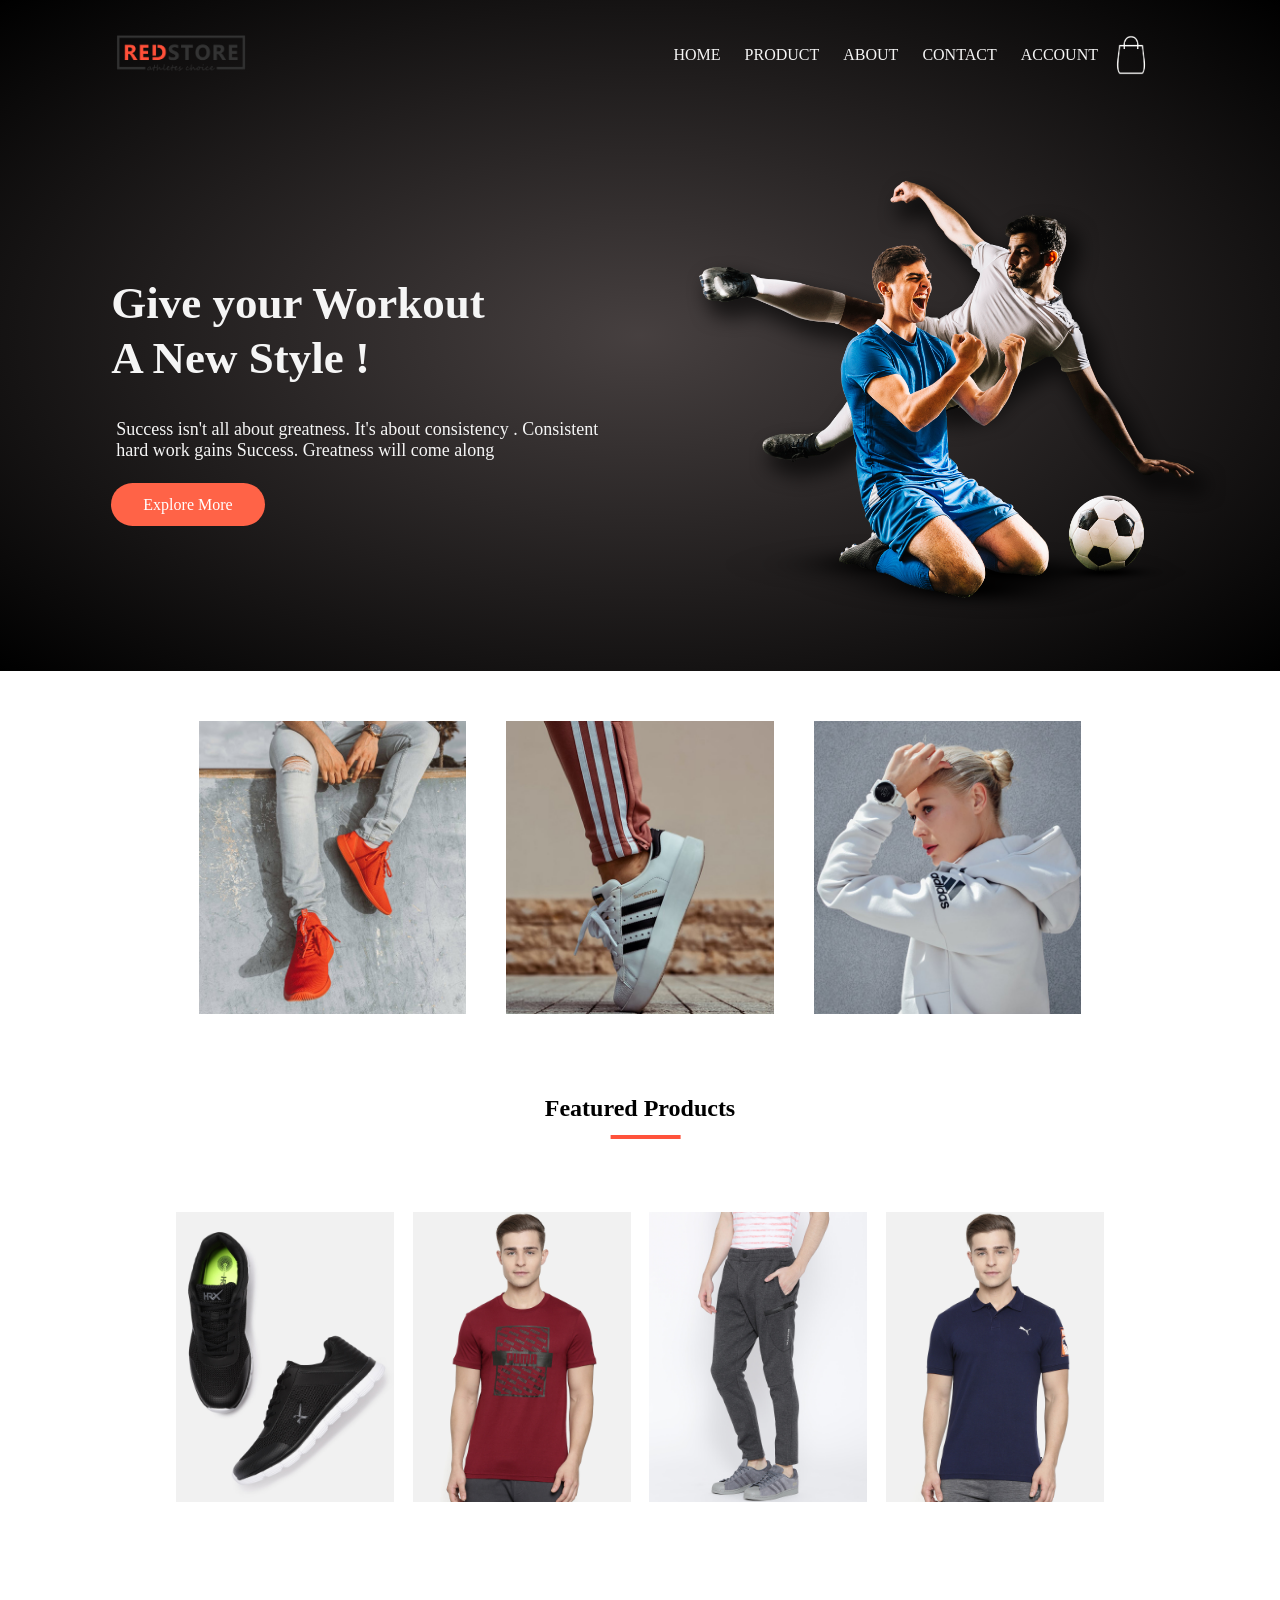
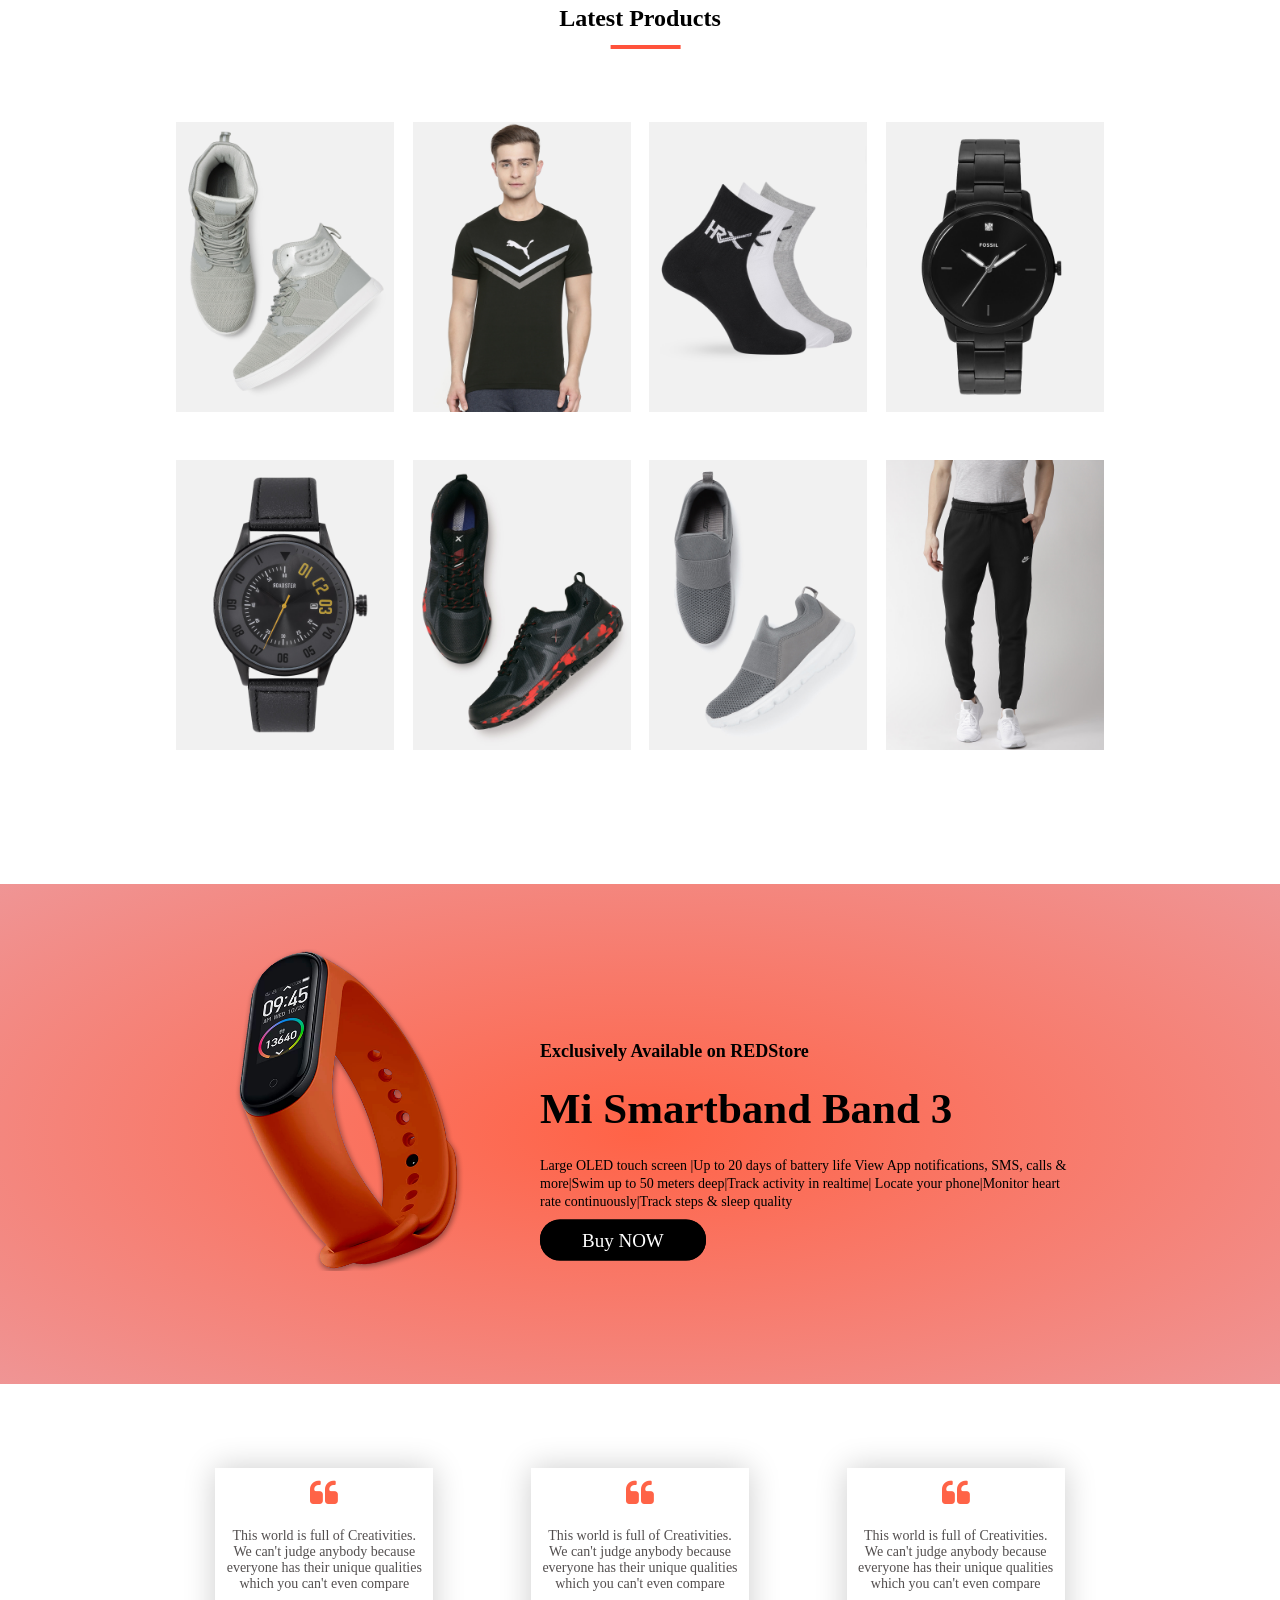
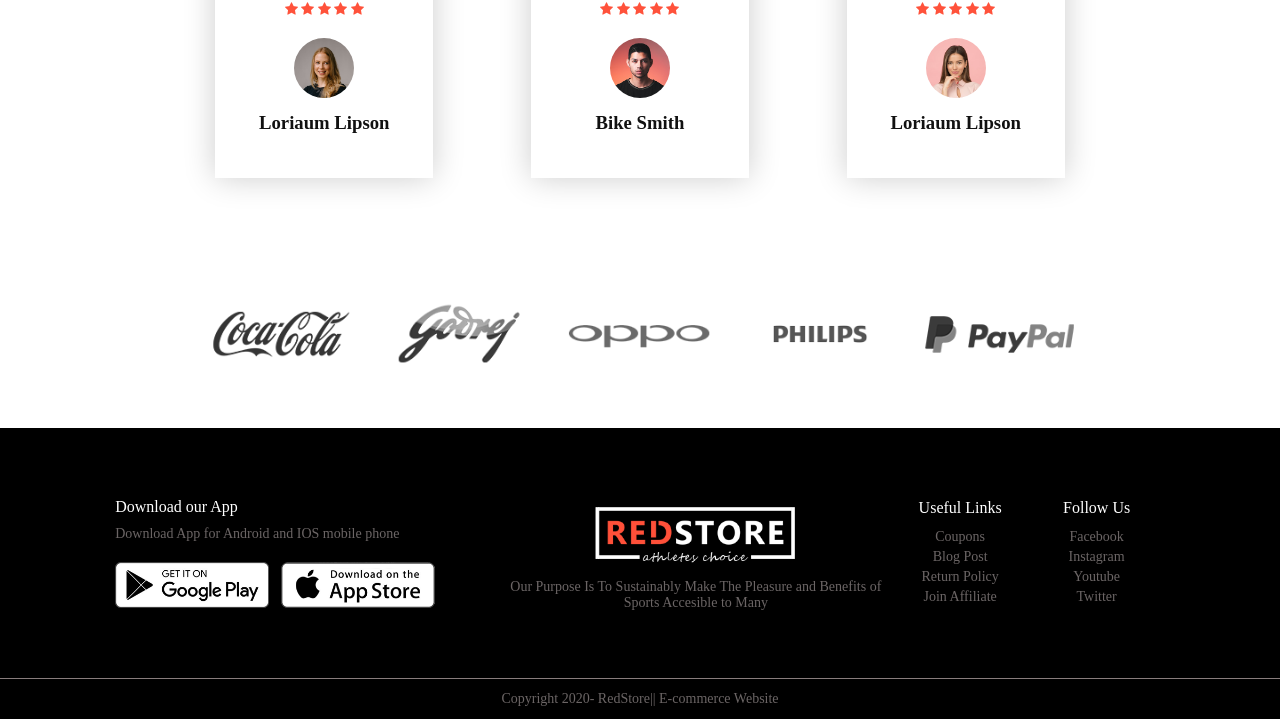
<file: index.html>
<!DOCTYPE html>
<html lang="en">
<head>
    <meta charset="UTF-8">
    <meta name="viewport" content="width=device-width, initial-scale=1.0">
    <link rel="stylesheet" href="style1.css">
    <title>Red Store|| Ecommerce Website</title>
    <link href="https://fonts.googleapis.com/css2?family=Cabin:wght@400;600&display=swap" rel="stylesheet">
    <link rel="stylesheet" href="https://stackpath.bootstrapcdn.com/font-awesome/4.7.0/css/font-awesome.min.css">
</head>
<body >
    <div class="Background">
        <section class="navbar">
            <div class="logo">
                <img src="images/logo.png" width="130px" alt="logo">
            </div>
            <nav class="leftnav">
                <ul>
                    <li><a href="#home">Home</a></li>
                    <li><a href="#home">Product</a></li>
                    <li><a href="#home">About</a></li>
                    <li><a href="#home">Contact</a></li>
                    <li><a href="#home">Account</a></li>
                </ul>
            </nav>
        
            <img class="cart" src="img/crt8.png" alt="Cart" width="50px" height="50px">
            <div class="burger">
                <div class="line"></div>
                <div class="line"></div>
                <div class="line"></div>
            </div>
        </section>
        <section class="secondSec">
            <div class="leftCol">
                <div class="about">
                    <h1>Give your Workout <br><span> A New Style !</span></h1><br>
                    <p>Success isn't all about greatness. It's about consistency
                    . Consistent hard work gains Success. Greatness will come along </p>
                </div>  
                <a href="#" class="btn1">Explore More</a>
            </div>    
            <div class="rightCol">
                <img src="images/image1.png" alt="Background Image">
            </div>
        </section>
    </div>    
    <!------------Featured Category------------>
    <div class="smallContainer">
        <div class="col1">
            <img src="images/category-1.jpg" alt="">
        </div>
        <div class="col1">
            <img src="images/category-2.jpg" alt="">
        </div>
        <div class="col1">
           <img src="images/category-3.jpg" alt="">
        </div>
    </div>
    <!------------ ---Featured Product-------------------->
    <h2 class="title">Featured Products<br></h2>
    <div class="container-Big">
        <div class="box">
            <div class="ImgBox">
                <img src="images/product-2.jpg" alt="">
            </div>
            <div class="details">
                <div class="content">
                    <h3>Puma Grey Short Sports Boots</h3>
                    <div class="rating">
                        <i class="fa fa-star" ></i>
                        <i class="fa fa-star" aria-hidden="true"></i>
                        <i class="fa fa-star" aria-hidden="true"></i>
                        <i class="fa fa-star-half-o" aria-hidden="true"></i>
                        <i class="fa fa-star-o" aria-hidden="true"></i>
                    </div>
                    <p>&#8377 5000/-</p>
                </div>
            </div>
        </div>
        <div class="box">
            <div class="ImgBox">
                <img src="images/product-1.jpg" alt="">
            </div>
            <div class="details">
                <div class="content">
                    <h3>Puma Grey Short Sports Boots</h3>
                    <div class="rating">
                        <i class="fa fa-star" ></i>
                        <i class="fa fa-star" aria-hidden="true"></i>
                        <i class="fa fa-star" aria-hidden="true"></i>
                        <i class="fa fa-star-half-o" aria-hidden="true"></i>
                        <i class="fa fa-star-o" aria-hidden="true"></i>
                    </div>
                    <p>&#8377 5000/-</p>
                </div>
            </div>
        </div>
        <div class="box">
            <div class="ImgBox">
                <img src="images/product-3.jpg" alt="">
            </div>
            <div class="details">
                <div class="content">
                    <h3>Puma Grey Short Sports Boots</h3>
                    <div class="rating">
                        <i class="fa fa-star" ></i>
                        <i class="fa fa-star" aria-hidden="true"></i>
                        <i class="fa fa-star" aria-hidden="true"></i>
                        <i class="fa fa-star-half-o" aria-hidden="true"></i>
                        <i class="fa fa-star-o" aria-hidden="true"></i>
                    </div>
                    <p>&#8377 5000/-</p>
                </div>
            </div>
        </div>
        <div class="box">
            <div class="ImgBox">
                <img src="images/product-4.jpg" alt="">
            </div>
            <div class="details">
                <div class="content">
                    <h3>Puma Grey Short Sports Boots</h3>
                    <div class="rating">
                        <i class="fa fa-star" ></i>
                        <i class="fa fa-star" aria-hidden="true"></i>
                        <i class="fa fa-star" aria-hidden="true"></i>
                        <i class="fa fa-star-half-o" aria-hidden="true"></i>
                        <i class="fa fa-star-o" aria-hidden="true"></i>
                    </div>
                    <p>&#8377 5000/-</p>
                </div>
            </div>
        </div>
    </div>
    <!---------Latest product-------->
    <h2 class="title1">Latest Products<br></h2>
    <div class="container-Big">
        <div class="box">
            <div class="ImgBox">
                <img src="images/product-5.jpg" alt="">
            </div>
            <div class="details">
                <div class="content">
                    <h3>Puma Grey Short Sports Boots</h3>
                    <div class="rating">
                        <i class="fa fa-star" ></i>
                        <i class="fa fa-star" aria-hidden="true"></i>
                        <i class="fa fa-star" aria-hidden="true"></i>
                        <i class="fa fa-star-half-o" aria-hidden="true"></i>
                        <i class="fa fa-star-o" aria-hidden="true"></i>
                    </div>
                    <h4>&#8377 5000/-</h4>
                </div>
            </div>
        </div>

        <div class="box">
            <div class="ImgBox">
                <img src="images/product-6.jpg" alt="">
            </div>
            <div class="details">
                <div class="content">
                    <h3>Puma Black Striped T-shirt</h3>
                    <div class="rating">
                        <i class="fa fa-star" ></i>
                        <i class="fa fa-star" aria-hidden="true"></i>
                        <i class="fa fa-star" aria-hidden="true"></i>
                        <i class="fa fa-star-half-o" aria-hidden="true"></i>
                        <i class="fa fa-star-o" aria-hidden="true"></i>
                    </div>
                    <h4>&#8377 800/-</h4>
                </div>
            </div>
        </div>
        <div class="box">
            <div class="ImgBox">
                <img src="images/product-7.jpg" alt="">
            </div>
            <div class="details">
                <div class="content">
                    <h3>HRX Shocks(Pack of 3)</h3>
                    <div class="rating">
                        <i class="fa fa-star" ></i>
                        <i class="fa fa-star" aria-hidden="true"></i>
                        <i class="fa fa-star" aria-hidden="true"></i>
                        <i class="fa fa-star-half-o" aria-hidden="true"></i>
                        <i class="fa fa-star-o" aria-hidden="true"></i>
                    </div>
                    <h4>&#8377 450/-</h4>
                </div>
            </div>
        </div>
        <div class="box">
            <div class="ImgBox">
                <img src="images/product-8.jpg" alt="">
            </div>
            <div class="details">
                <div class="content">
                    <h3>Fossil Black Matt Analog Watch</h3>
                    <div class="rating">
                        <i class="fa fa-star" ></i>
                        <i class="fa fa-star" aria-hidden="true"></i>
                        <i class="fa fa-star" aria-hidden="true"></i>
                        <i class="fa fa-star" aria-hidden="true"></i>
                        <i class="fa fa-star" aria-hidden="true"></i>
                    </div>
                    <h4>&#8377 10000/-</h4>
                </div>
            </div>
        </div>
        <div class="box">
            <div class="ImgBox">
                <img src="images/product-9.jpg" alt="">
            </div>
            <div class="details">
                <div class="content">
                    <h3>Roadster Black Analog Stylish Watch</h3>
                    <div class="rating">
                        <i class="fa fa-star" ></i>
                        <i class="fa fa-star" aria-hidden="true"></i>
                        <i class="fa fa-star" aria-hidden="true"></i>
                        <i class="fa fa-star" aria-hidden="true"></i>
                        <i class="fa fa-star-o" aria-hidden="true"></i>
                    </div>
                    <h4>&#8377 5000/-</h4>
                </div>
            </div>
        </div>
        <div class="box">
            <div class="ImgBox">
                <img src="images/product-10.jpg" alt="">
            </div>
            <div class="details">
                <div class="content">
                    <h3>HRX Black Red Flame Shoes</h3>
                    <div class="rating">
                        <i class="fa fa-star" ></i>
                        <i class="fa fa-star" aria-hidden="true"></i>
                        <i class="fa fa-star" aria-hidden="true"></i>
                        <i class="fa fa-star" aria-hidden="true"></i>
                        <i class="fa fa-star" aria-hidden="true"></i>
                    </div>
                    <h4>&#8377 9000/-</h4>
                </div>
            </div>
        </div>
        <div class="box">
            <div class="ImgBox">
                <img src="images/product-11.jpg" alt="">
            </div>
            <div class="details">
                <div class="content">
                    <h3>Roadster Grey Comfy Shoes Laceless</h3>
                    <div class="rating">
                        <i class="fa fa-star" ></i>
                        <i class="fa fa-star" aria-hidden="true"></i>
                        <i class="fa fa-star" aria-hidden="true"></i>
                        <i class="fa fa-star" aria-hidden="true"></i>
                        <i class="fa fa-star" aria-hidden="true"></i>
                    </div>
                    <h4>&#8377 6000/-</h4>
                </div>
            </div>
        </div>
        <div class="box">
            <div class="ImgBox">
                <img src="images/product-12.jpg" alt="">
            </div>
            <div class="details">
                <div class="content">
                    <h3>Nike Black Joggers</h3>
                    <div class="rating">
                        <i class="fa fa-star" ></i>
                        <i class="fa fa-star" aria-hidden="true"></i>
                        <i class="fa fa-star" aria-hidden="true"></i>
                        <i class="fa fa-star-half-o" aria-hidden="true"></i>
                        <i class="fa fa-star-o" aria-hidden="true"></i>
                    </div>
                    <h4>&#8377 1500/-</h4>
                </div>
            </div>
        </div>
    </div>
    <!-------------Offer----------------->
    <section class="offer">
        <div class="Img">
            <img src="images/exclusive.png" alt="">
        </div>
        <div class="about">
            <h4>Exclusively Available on REDStore</h4>
            <h1 >Mi Smartband Band 3</h1>
            <small>
                Large OLED touch screen |Up to 20 days of battery life
                View App notifications, SMS, calls & more|Swim up to 50 meters deep|Track activity in realtime|
                Locate your phone|Monitor heart rate continuously|Track steps & sleep quality
            </small><br>
            <div class="classbtn">
                <a href="#" class="btn">Buy NOW</a>
            </div>
        </div>
    </section>

    <!-------------Testimonial----------------->
    <div class="testimonial">
        <div class="container-Big">
            <div class="box">
                <div class="matter">
                    <i class="fa fa-quote-left"></i>
                    <p>This world is full of Creativities. We can't judge anybody because
                        everyone has their unique qualities which you can't even compare
                    </p>
                    <div class="rating">
                        <i class="fa fa-star" ></i>
                        <i class="fa fa-star" aria-hidden="true"></i>
                        <i class="fa fa-star" aria-hidden="true"></i>
                        <i class="fa fa-star" aria-hidden="true"></i>
                        <i class="fa fa-star" aria-hidden="true"></i>
                    </div>
                    <img src="images/user-1.png" alt="">
                    <h3>Loriaum Lipson</h3>
                </div>
            </div>
            <div class="box">
                <div class="matter">
                    <i class="fa fa-quote-left"></i>
                    <p>This world is full of Creativities. We can't judge anybody because
                        everyone has their unique qualities which you can't even compare
                    </p>
                    <div class="rating">
                        <i class="fa fa-star" ></i>
                        <i class="fa fa-star" aria-hidden="true"></i>
                        <i class="fa fa-star" aria-hidden="true"></i>
                        <i class="fa fa-star" aria-hidden="true"></i>
                        <i class="fa fa-star" aria-hidden="true"></i>
                    </div>
                    <img src="images/user-2.png" alt="">
                    <h3>Bike Smith</h3>
                </div>
            </div>
            <div class="box">
                <div class="matter">
                    <i class="fa fa-quote-left"></i>
                    <p>This world is full of Creativities. We can't judge anybody because
                        everyone has their unique qualities which you can't even compare
                    </p>
                    <div class="rating">
                        <i class="fa fa-star" ></i>
                        <i class="fa fa-star" aria-hidden="true"></i>
                        <i class="fa fa-star" aria-hidden="true"></i>
                        <i class="fa fa-star" aria-hidden="true"></i>
                        <i class="fa fa-star" aria-hidden="true"></i>
                    </div>
                    <img src="images/user-3.png" alt="">
                    <h3>Loriaum Lipson</h3>
                </div>
            </div>
        </div>
    </div>
    <!-----------brands-------------->
    <div class="brands">
        <div class="row">
            <div class="col3">
                <img src="images/logo-coca-cola.png" alt="">
            </div>
            <div class="col3">
                <img src="images/logo-godrej.png" alt="">
            </div>
            <div class="col3">
                <img src="images/logo-oppo.png" alt="">
            </div>
            <div class="col3">
                <img src="images/logo-philips.png" alt="">
            </div>
            <div class="col3">
                <img src="images/logo-paypal.png" alt="">
            </div>
        </div>
    </div>
<!---------------footer------------------->
    <div class="footer">
        <div class="container">
            <div class="rows">
                <div class="footer-col-1">
                    <h3>Download our App</h3>
                    <p>Download App for Android and IOS mobile phone</p>
                    <div class="app-logo">
                        <img src="images/play-store.png" alt="">
                        <img src="images/app-store.png" alt="">
                    </div>
                </div>
                <div class="footer-col-2">
                    <img src="images/logo-white.png" alt="">
                    <p>Our Purpose Is To Sustainably Make The Pleasure and Benefits 
                        of Sports Accesible to Many
                    </p>
                </div>
                <div class="footer-col-3">
                    <h3>Useful Links</h3>
                    <ul>
                        <li>Coupons</li>
                        <li>Blog Post</li>
                        <li>Return Policy</li>
                        <li>Join Affiliate</li>
                    </ul>
                </div>
                <div class="footer-col-4">
                    <h3>Follow Us</h3>
                    <ul>
                        <li>Facebook</li>
                        <li>Instagram</li>
                        <li>Youtube</li>
                        <li>Twitter</li>
                    </ul>
                </div>
            </div>
            <hr>
            
            <p class="Copy"> Copyright 2020- RedStore|| E-commerce Website</p>
        </div>
    </div>
    
</body>
</html>
</file>
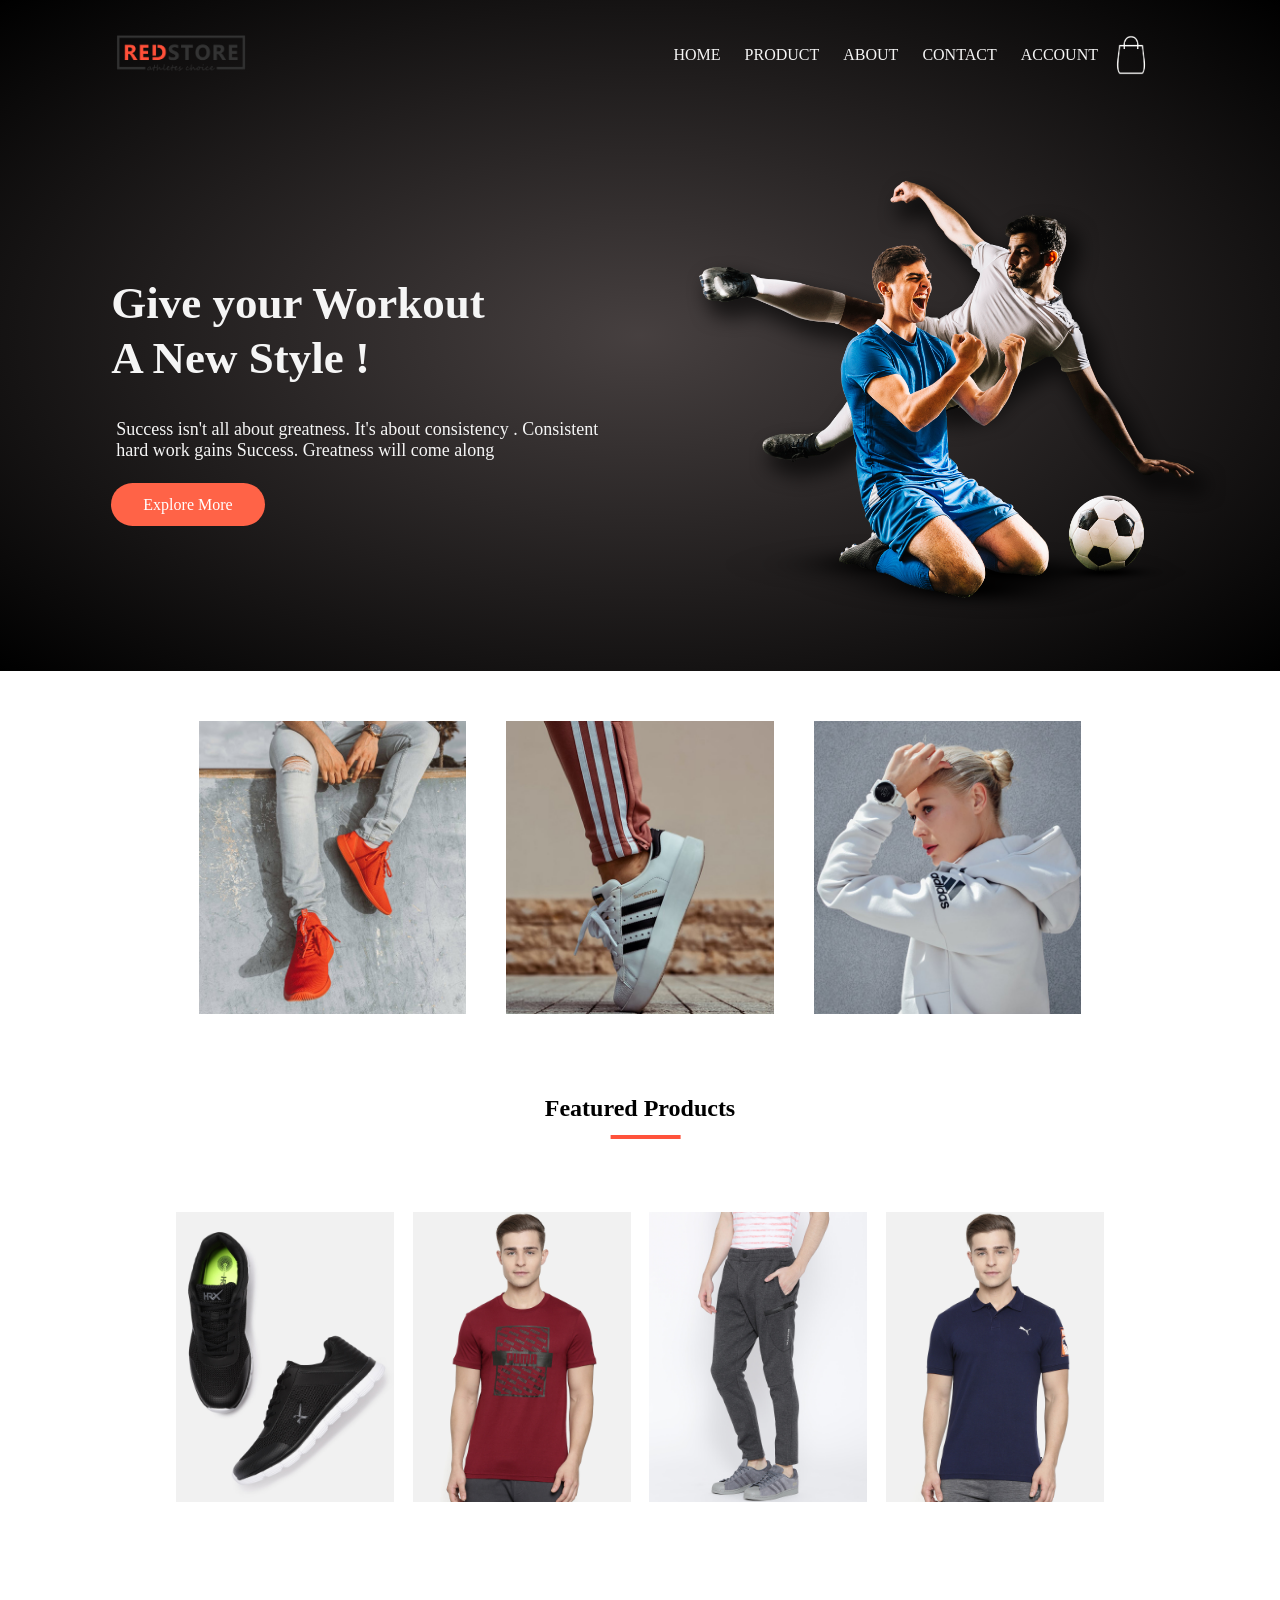
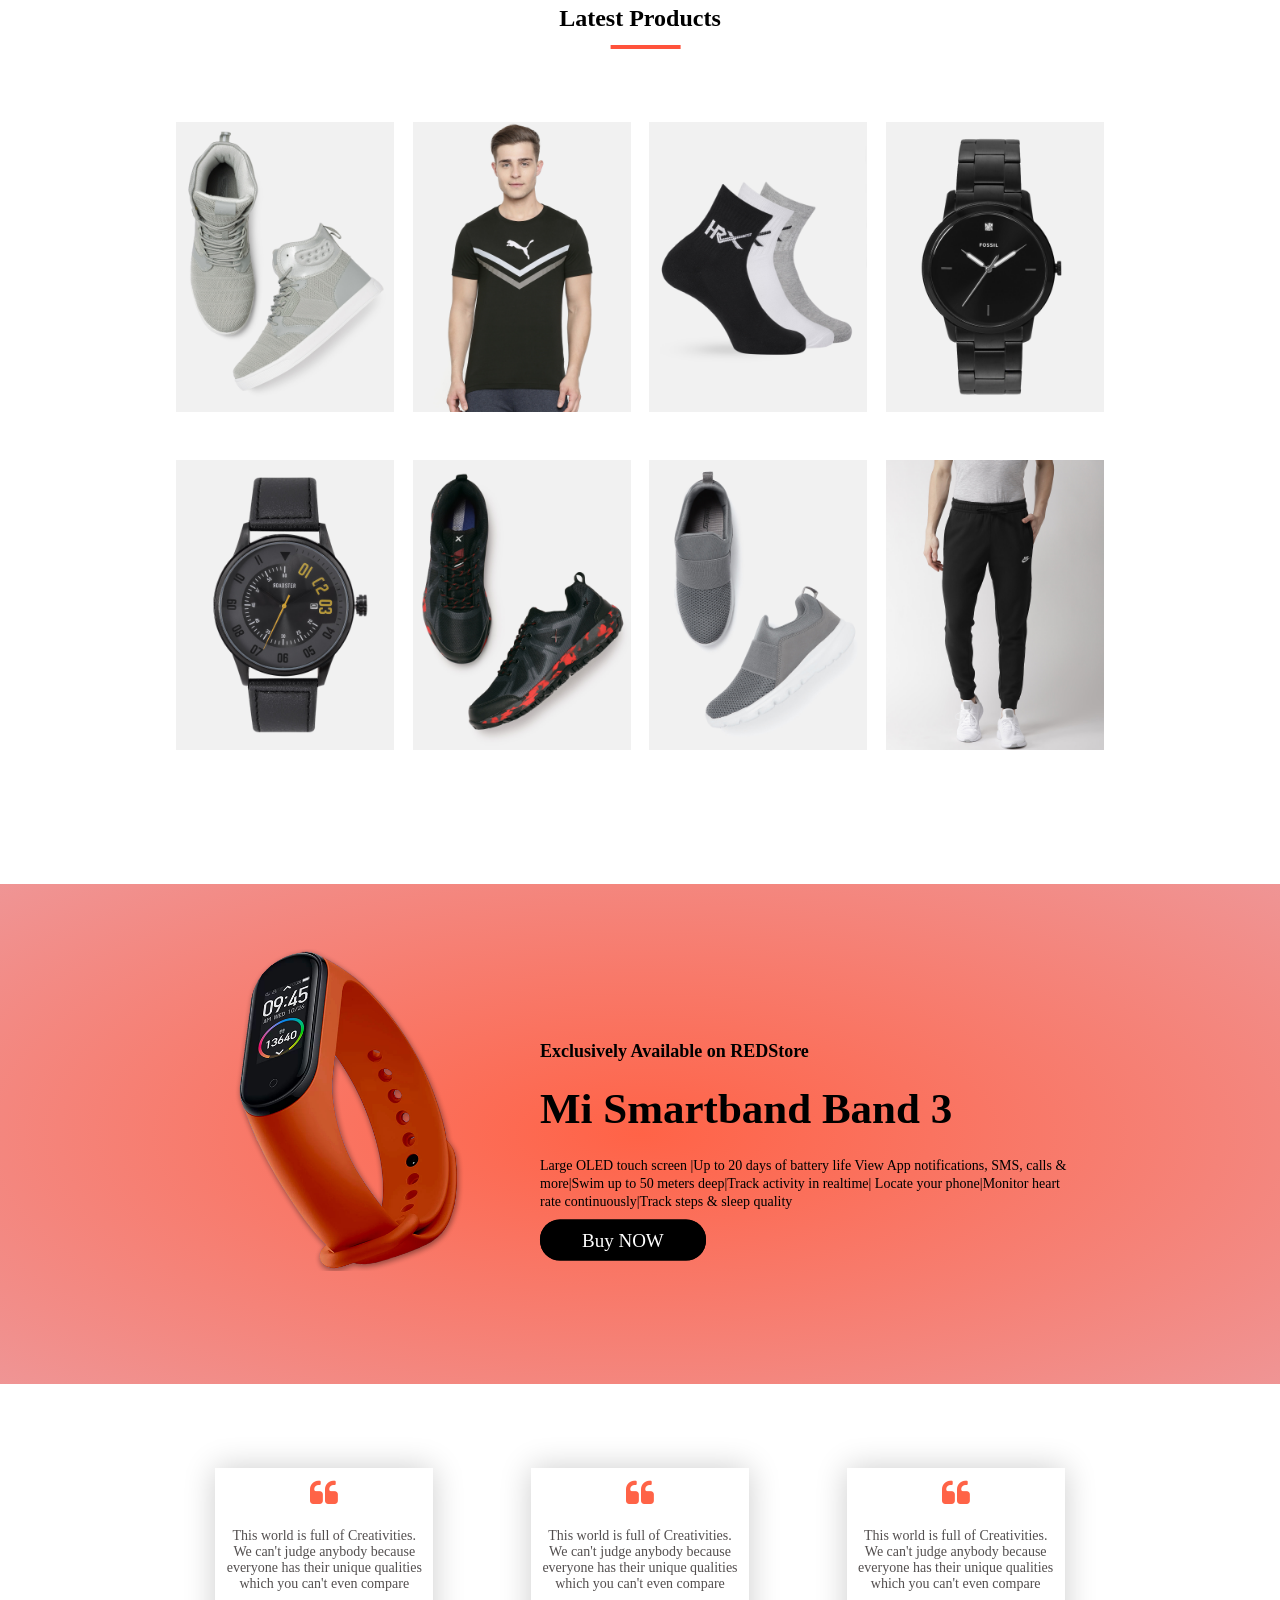
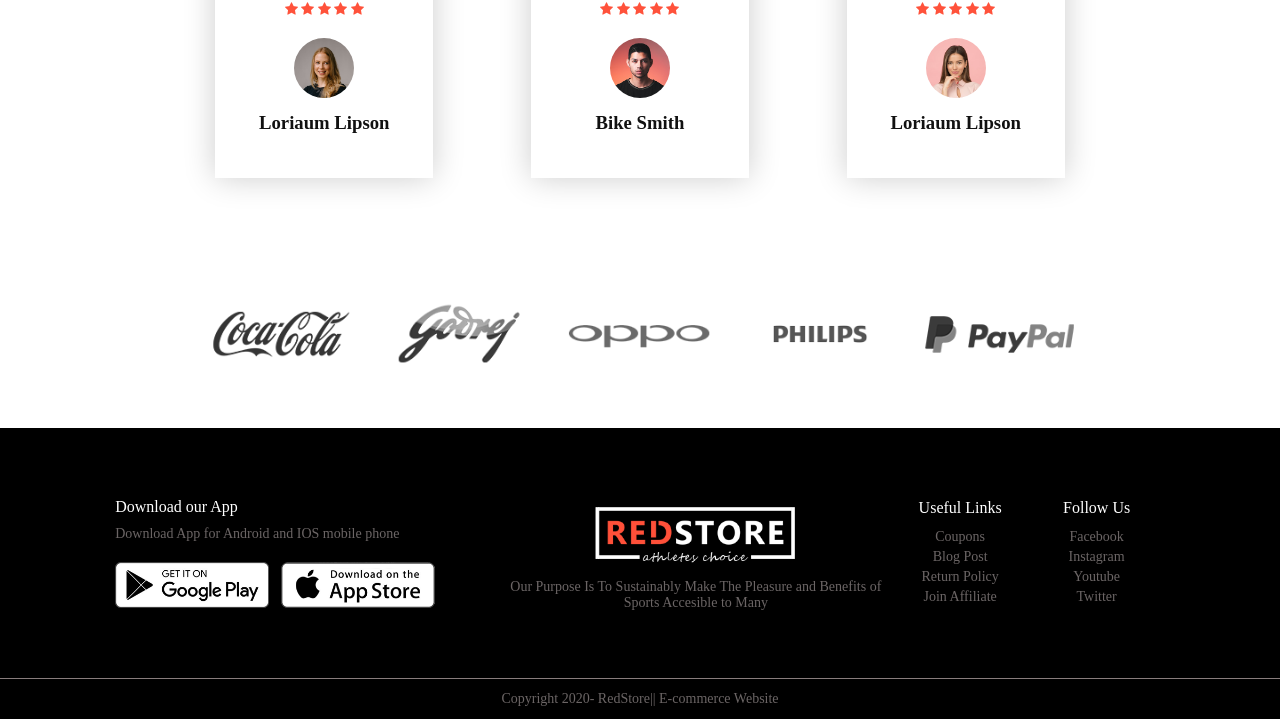
<file: product.html>
<!DOCTYPE html>
<html lang="en">
<head>
    <meta charset="UTF-8">
    <meta name="viewport" content="width=device-width, initial-scale=1.0">
    <link rel="stylesheet" href="style1.css">
    <title>All Products || Redstore</title>
    <link href="https://fonts.googleapis.com/css2?family=Cabin:wght@400;600&display=swap" rel="stylesheet">
    <link rel="stylesheet" href="https://stackpath.bootstrapcdn.com/font-awesome/4.7.0/css/font-awesome.min.css">
</head>
<body >
    <div class="Background">
        <section class="navbar">
            <div class="logo">
                <img src="images/logo.png" width="130px" alt="logo">
            </div>
            <nav class="leftnav">
                <ul>
                    <li><a href="#home">Home</a></li>
                    <li><a href="#home">Product</a></li>
                    <li><a href="#home">About</a></li>
                    <li><a href="#home">Contact</a></li>
                    <li><a href="#home">Account</a></li>
                </ul>
            </nav>
        
            <img class="cart" src="img/crt8.png" alt="Cart" width="50px" height="50px">
        </section>
        <section class="secondSec">
            <div class="leftCol">
                <div class="about">
                    <h1>Give your Workout <br><span> A New Style !</span></h1><br>
                    <p>Success isn't all about greatness. It's about consistency
                    . Consistent hard work gains Success. Greatness will come along </p>
                </div>  
                <a href="#" class="btn1">Explore More</a>
            </div>    
            <div class="rightCol">
                <img src="images/image1.png" alt="Background Image">
            </div>
        </section>
    </div>    
    <!------------Featured Category------------>
    <div class="smallContainer">
        <div class="col1">
            <img src="images/category-1.jpg" alt="">
        </div>
        <div class="col1">
            <img src="images/category-2.jpg" alt="">
        </div>
        <div class="col1">
           <img src="images/category-3.jpg" alt="">
        </div>
    </div>
    <!------------ ---Featured Product-------------------->
    <h2 class="title">Featured Products<br></h2>
    <div class="container-Big">
        <div class="box">
            <div class="ImgBox">
                <img src="images/product-2.jpg" alt="">
            </div>
            <div class="details">
                <div class="content">
                    <h3>Puma Grey Short Sports Boots</h3>
                    <div class="rating">
                        <i class="fa fa-star" ></i>
                        <i class="fa fa-star" aria-hidden="true"></i>
                        <i class="fa fa-star" aria-hidden="true"></i>
                        <i class="fa fa-star-half-o" aria-hidden="true"></i>
                        <i class="fa fa-star-o" aria-hidden="true"></i>
                    </div>
                    <p>&#8377 5000/-</p>
                </div>
            </div>
        </div>
        <div class="box">
            <div class="ImgBox">
                <img src="images/product-1.jpg" alt="">
            </div>
            <div class="details">
                <div class="content">
                    <h3>Puma Grey Short Sports Boots</h3>
                    <div class="rating">
                        <i class="fa fa-star" ></i>
                        <i class="fa fa-star" aria-hidden="true"></i>
                        <i class="fa fa-star" aria-hidden="true"></i>
                        <i class="fa fa-star-half-o" aria-hidden="true"></i>
                        <i class="fa fa-star-o" aria-hidden="true"></i>
                    </div>
                    <p>&#8377 5000/-</p>
                </div>
            </div>
        </div>
        <div class="box">
            <div class="ImgBox">
                <img src="images/product-3.jpg" alt="">
            </div>
            <div class="details">
                <div class="content">
                    <h3>Puma Grey Short Sports Boots</h3>
                    <div class="rating">
                        <i class="fa fa-star" ></i>
                        <i class="fa fa-star" aria-hidden="true"></i>
                        <i class="fa fa-star" aria-hidden="true"></i>
                        <i class="fa fa-star-half-o" aria-hidden="true"></i>
                        <i class="fa fa-star-o" aria-hidden="true"></i>
                    </div>
                    <p>&#8377 5000/-</p>
                </div>
            </div>
        </div>
        <div class="box">
            <div class="ImgBox">
                <img src="images/product-4.jpg" alt="">
            </div>
            <div class="details">
                <div class="content">
                    <h3>Puma Grey Short Sports Boots</h3>
                    <div class="rating">
                        <i class="fa fa-star" ></i>
                        <i class="fa fa-star" aria-hidden="true"></i>
                        <i class="fa fa-star" aria-hidden="true"></i>
                        <i class="fa fa-star-half-o" aria-hidden="true"></i>
                        <i class="fa fa-star-o" aria-hidden="true"></i>
                    </div>
                    <p>&#8377 5000/-</p>
                </div>
            </div>
        </div>
    </div>
    <!---------Latest product-------->
    <h2 class="title1">Latest Products<br></h2>
    <div class="container-Big">
        <div class="box">
            <div class="ImgBox">
                <img src="images/product-5.jpg" alt="">
            </div>
            <div class="details">
                <div class="content">
                    <h3>Puma Grey Short Sports Boots</h3>
                    <div class="rating">
                        <i class="fa fa-star" ></i>
                        <i class="fa fa-star" aria-hidden="true"></i>
                        <i class="fa fa-star" aria-hidden="true"></i>
                        <i class="fa fa-star-half-o" aria-hidden="true"></i>
                        <i class="fa fa-star-o" aria-hidden="true"></i>
                    </div>
                    <p>&#8377 5000/-</p>
                </div>
            </div>
        </div>

        <div class="box">
            <div class="ImgBox">
                <img src="images/product-6.jpg" alt="">
            </div>
            <div class="details">
                <div class="content">
                    <h3>Puma Black Striped T-shirt</h3>
                    <div class="rating">
                        <i class="fa fa-star" ></i>
                        <i class="fa fa-star" aria-hidden="true"></i>
                        <i class="fa fa-star" aria-hidden="true"></i>
                        <i class="fa fa-star-half-o" aria-hidden="true"></i>
                        <i class="fa fa-star-o" aria-hidden="true"></i>
                    </div>
                    <h4>&#8377 800/-</h4>
                </div>
            </div>
        </div>
        <div class="box">
            <div class="ImgBox">
                <img src="images/product-7.jpg" alt="">
            </div>
            <div class="details">
                <div class="content">
                    <h3>HRX Shocks(Pack of 3)</h3>
                    <div class="rating">
                        <i class="fa fa-star" ></i>
                        <i class="fa fa-star" aria-hidden="true"></i>
                        <i class="fa fa-star" aria-hidden="true"></i>
                        <i class="fa fa-star-half-o" aria-hidden="true"></i>
                        <i class="fa fa-star-o" aria-hidden="true"></i>
                    </div>
                    <h4>&#8377 450/-</h4>
                </div>
            </div>
        </div>
        <div class="box">
            <div class="ImgBox">
                <img src="images/product-8.jpg" alt="">
            </div>
            <div class="details">
                <div class="content">
                    <h3>Fossil Black Matt Analog Watch</h3>
                    <div class="rating">
                        <i class="fa fa-star" ></i>
                        <i class="fa fa-star" aria-hidden="true"></i>
                        <i class="fa fa-star" aria-hidden="true"></i>
                        <i class="fa fa-star" aria-hidden="true"></i>
                        <i class="fa fa-star" aria-hidden="true"></i>
                    </div>
                    <h4>&#8377 10000/-</h4>
                </div>
            </div>
        </div>
        <div class="box">
            <div class="ImgBox">
                <img src="images/product-9.jpg" alt="">
            </div>
            <div class="details">
                <div class="content">
                    <h3>Roadster Black Analog Stylish Watch</h3>
                    <div class="rating">
                        <i class="fa fa-star" ></i>
                        <i class="fa fa-star" aria-hidden="true"></i>
                        <i class="fa fa-star" aria-hidden="true"></i>
                        <i class="fa fa-star" aria-hidden="true"></i>
                        <i class="fa fa-star-o" aria-hidden="true"></i>
                    </div>
                    <h4>&#8377 5000/-</h4>
                </div>
            </div>
        </div>
        <div class="box">
            <div class="ImgBox">
                <img src="images/product-10.jpg" alt="">
            </div>
            <div class="details">
                <div class="content">
                    <h3>HRX Black Red Flame Shoes</h3>
                    <div class="rating">
                        <i class="fa fa-star" ></i>
                        <i class="fa fa-star" aria-hidden="true"></i>
                        <i class="fa fa-star" aria-hidden="true"></i>
                        <i class="fa fa-star" aria-hidden="true"></i>
                        <i class="fa fa-star" aria-hidden="true"></i>
                    </div>
                    <h4>&#8377 9000/-</h4>
                </div>
            </div>
        </div>
        <div class="box">
            <div class="ImgBox">
                <img src="images/product-11.jpg" alt="">
            </div>
            <div class="details">
                <div class="content">
                    <h3>Roadster Grey Comfy Shoes Laceless</h3>
                    <div class="rating">
                        <i class="fa fa-star" ></i>
                        <i class="fa fa-star" aria-hidden="true"></i>
                        <i class="fa fa-star" aria-hidden="true"></i>
                        <i class="fa fa-star" aria-hidden="true"></i>
                        <i class="fa fa-star" aria-hidden="true"></i>
                    </div>
                    <h4>&#8377 6000/-</h4>
                </div>
            </div>
        </div>
        <div class="box">
            <div class="ImgBox">
                <img src="images/product-12.jpg" alt="">
            </div>
            <div class="details">
                <div class="content">
                    <h3>Nike Black Joggers</h3>
                    <div class="rating">
                        <i class="fa fa-star" ></i>
                        <i class="fa fa-star" aria-hidden="true"></i>
                        <i class="fa fa-star" aria-hidden="true"></i>
                        <i class="fa fa-star-half-o" aria-hidden="true"></i>
                        <i class="fa fa-star-o" aria-hidden="true"></i>
                    </div>
                    <h4>&#8377 1500/-</h4>
                </div>
            </div>
        </div>
    </div>
    <!-------------Offer----------------->
    <section class="offer">
        <div class="Img">
            <img src="images/exclusive.png" alt="">
        </div>
        <div class="about">
            <h4>Exclusively Available on REDStore</h4>
            <h1 >Mi Smartband Band 3</h1>
            <small>
                Large OLED touch screen |Up to 20 days of battery life
                View App notifications, SMS, calls & more|Swim up to 50 meters deep|Track activity in realtime|
                Locate your phone|Monitor heart rate continuously|Track steps & sleep quality
            </small><br>
            <div class="classbtn">
                <a href="#" class="btn">Buy NOW</a>
            </div>
        </div>
    </section>

    <!-------------Testimonial----------------->
    <div class="testimonial">
        <div class="container-Big">
            <div class="box">
                <div class="matter">
                    <i class="fa fa-quote-left"></i>
                    <p>This world is full of Creativities. We can't judge anybody because
                        everyone has their unique qualities which you can't even compare
                    </p>
                    <div class="rating">
                        <i class="fa fa-star" ></i>
                        <i class="fa fa-star" aria-hidden="true"></i>
                        <i class="fa fa-star" aria-hidden="true"></i>
                        <i class="fa fa-star" aria-hidden="true"></i>
                        <i class="fa fa-star" aria-hidden="true"></i>
                    </div>
                    <img src="images/user-1.png" alt="">
                    <h3>Loriaum Lipson</h3>
                </div>
            </div>
            <div class="box">
                <div class="matter">
                    <i class="fa fa-quote-left"></i>
                    <p>This world is full of Creativities. We can't judge anybody because
                        everyone has their unique qualities which you can't even compare
                    </p>
                    <div class="rating">
                        <i class="fa fa-star" ></i>
                        <i class="fa fa-star" aria-hidden="true"></i>
                        <i class="fa fa-star" aria-hidden="true"></i>
                        <i class="fa fa-star" aria-hidden="true"></i>
                        <i class="fa fa-star" aria-hidden="true"></i>
                    </div>
                    <img src="images/user-2.png" alt="">
                    <h3>Bike Smith</h3>
                </div>
            </div>
            <div class="box">
                <div class="matter">
                    <i class="fa fa-quote-left"></i>
                    <p>This world is full of Creativities. We can't judge anybody because
                        everyone has their unique qualities which you can't even compare
                    </p>
                    <div class="rating">
                        <i class="fa fa-star" ></i>
                        <i class="fa fa-star" aria-hidden="true"></i>
                        <i class="fa fa-star" aria-hidden="true"></i>
                        <i class="fa fa-star" aria-hidden="true"></i>
                        <i class="fa fa-star" aria-hidden="true"></i>
                    </div>
                    <img src="images/user-3.png" alt="">
                    <h3>Loriaum Lipson</h3>
                </div>
            </div>
        </div>
    </div>
    <!-----------brands-------------->
    <div class="brands">
        <div class="row">
            <div class="col3">
                <img src="images/logo-coca-cola.png" alt="">
            </div>
            <div class="col3">
                <img src="images/logo-godrej.png" alt="">
            </div>
            <div class="col3">
                <img src="images/logo-oppo.png" alt="">
            </div>
            <div class="col3">
                <img src="images/logo-philips.png" alt="">
            </div>
            <div class="col3">
                <img src="images/logo-paypal.png" alt="">
            </div>
        </div>
    </div>
<!---------------footer------------------->
    <div class="footer">
        <div class="container">
            <div class="rows">
                <div class="footer-col-1">
                    <h3>Download our App</h3>
                    <p>Download App for Android and IOS mobile phone</p>
                    <div class="app-logo">
                        <img src="images/play-store.png" alt="">
                        <img src="images/app-store.png" alt="">
                    </div>
                </div>
                <div class="footer-col-2">
                    <img src="images/logo-white.png" alt="">
                    <p>Our Purpose Is To Sustainably Make The Pleasure and Benefits 
                        of Sports Accesible to Many
                    </p>
                </div>
                <div class="footer-col-3">
                    <h3>Useful Links</h3>
                    <ul>
                        <li>Coupons</li>
                        <li>Blog Post</li>
                        <li>Return Policy</li>
                        <li>Join Affiliate</li>
                    </ul>
                </div>
                <div class="footer-col-4">
                    <h3>Follow Us</h3>
                    <ul>
                        <li>Facebook</li>
                        <li>Instagram</li>
                        <li>Youtube</li>
                        <li>Twitter</li>
                    </ul>
                </div>
            </div>
            <hr>
            
            <p class="Copy"> Copyright 2020- RedStore|| E-commerce Website</p>
        </div>
    </div>
    
</body>
</html>
</file>
<file: style1.css>
*{
    margin: 0;
    padding: 0;
    box-sizing: border-box;
    
}
.navbar{
    display: flex;
    align-items: center;
    padding: 20px;
    max-width: 85%;
    margin: auto;
}
.leftnav{
    text-align: right;
    flex:1;
}
.leftnav ul{
    list-style-type: none;
    display: inline-block;
}
.leftnav ul li{
    display: inline-block;
    margin-left:20px;
}
.leftnav ul li a{
    text-decoration: none;
   
    font-size:16px;
    color:whitesmoke;
    text-transform: uppercase;
    position: relative;
}
.leftnav ul li a::before{
    content: '';
    width: 0;
    height: 4px;
    background: #2860d8;
    position: absolute;
    top:100%;
    color:white;
    transition: .5s;
    
}
.leftnav ul li a::after{
    content: '';
    width: 0;
    height: 4px;
    background: #e63e3e;
    position: absolute;;
    top:100%;
    right: 0px;
    color:white;
    transition: .5s;   
}
.leftnav ul li:hover a::before{
    width:50%;
    transform: translateX(100%);
}
.leftnav ul li:hover a::after{
    width:50%;
    transform:translateX(-100%);
}

/*-----Second Section-----*/
.secondSec{ 
    display: flex;
    justify-content: space-around;
    align-items: center;
    flex-wrap: wrap;
    margin-left: 15px;
}

.rightCol{
    flex-basis: 50%;
    min-width: 300px;
}
.secondSec .about{
    text-align: left;  
    margin-bottom:30px; 
}
.rightCol img{
    max-width: 100%;
    padding:40px;
}
.leftCol p{
    padding: 5px;
    font-size: 18px;
    color:whitesmoke;
}
.leftCol h1{
    font-size: 45px;
    line-height: 55px;
    margin: 10px 0px;
    color:whitesmoke;
}
.Background{
    background: radial-gradient(rgba(31, 23, 23, 0.822),black);
}
.cart{
    margin: 10px 8px;
}
.leftCol{
    min-width: 300px;
    flex-basis: 48%;
    padding-left: 90px;
}
.leftCol .btn1{
    padding: 13px 32px;
    border-radius: 30px;
    background-color: tomato;
    text-decoration: none;
    color:white;
}
   

/*---------Button Animation------------*/
/*
.secondSec .leftCol a{
    position: absolute;
    bottom: 20%;
    width: 200px;
    height: 60px;
    text-align: center;
    transform-style: preserve-3d;
    perspective: 1000px;
    transform-origin: center center;

}
.leftCol a span{
    position: absolute;
    top:0;
    left:0;
    height: 100%;
    width: 100%;
    text-align: center;
    display: block;
    line-height: 60px;
    background:repeating-linear-gradient(red,tomato); 
    transform-style: preserve-3d;
    backface-visibility: hidden;
    border-radius:30px;
    text-transform: uppercase;
    color:black;
    font-weight: bolder;
    transition:1s;
    
}
.leftCol a span.front{
    transform:rotateX(0deg) translateZ(20px);
}
.leftCol a:hover span.front{
    transform:rotateX(-180deg) translateZ(20px);
}
.leftCol a span.back{
    transform:rotateX(180deg) translateZ(20px);
}
.leftCol a:hover span.back{
    transform:rotateX(0deg) translateZ(20px);
}
.leftCol a span.middle{
    background: linear-gradient(to left, rgb(221, 73, 27),rgb(156, 10, 132));
}
.leftCol a span.middle::before{
    content: '';
    position: absolute;
    top:0;
    left:0;
    width: 100%;
    height: 100%;
    border-radius: 30px;
    transform:translateZ(-1px);
}
.leftCol a:hover span.middle{
    transform: rotateX(-180deg);
}*/
/*--------------Featured Category---------------*/
.smallContainer{
    display: flex;
    justify-content: center;
}
.col1{
    flex-basis:24%;
    margin-bottom: 30px;
    margin-top: 30px;
}
.col1 img{
    width:100%;
    padding:20px;
}
/*-----------------Featured Product-------------*/
.title{
    text-align: center;
    position: relative;
    margin:20px auto 60px;
    line-height: 40px;
}
.title::after{
    content: '';
    width: 70px;
    height: 4px;
    background: #ff523b;
    position: absolute;;
    transform: translateX(-52%);
    margin: 7px;
    color:white;
}

.rating{
    font-size: 14px;
}
.rating .fa{
    color: #ff523b;
}

.container-Big{
    width:74%;
    min-height: 400px;
    margin: 70px auto 0;
    display: flex;
    flex-direction: row;
    flex-wrap: wrap;
}
.container-Big .box{
    background-color:white;
    position: relative;
    width: 23%;
    height: 310px;
    margin: 14px auto;
}
.container-Big .box .ImgBox{
    position: relative;
    overflow: hidden;
}
.container-Big .box .ImgBox img{
    max-width: 100%;
    transition: transform 2s;
}
.container-Big .box:hover .ImgBox img{
    transform: scale(1.4);
}
.container-Big .box .details{
    position: absolute;
    top:15%;
    bottom: 5%;
    right: 5%;
    left:5%;
    max-height: 200px;
    transform: scaleY(0);
    transition: transform .5s;
    background: rgba(31, 23, 23, 0.822);
}
.container-Big .box:hover .details{
    transform: scaleY(1);
}
.container-Big .box .details .content{
    position: absolute;
    top:25%;
    left:5%;
    text-align: left;
    color:white;
}
.content h3{
    font-size: 15px;
}
/*---------Latest product ---------*/
/*--only title is different otherwise whole CSS is same
as featured products--*/
.title1{
    text-align: center;
    position: relative;
    line-height: 40px;
}
.title1::after{
    content: '';
    width: 70px;
    height: 4px;
    background: #ff523b;
    position: absolute;;
    transform: translateX(-52%);
    margin: 7px;
    color:white;
}
/*---------------------Offer-------------------*/
.offer{
    display:inline-flex;
    margin-top: 100px;
    background: radial-gradient(tomato,rgba(236, 126, 126, 0.822));
    padding: 65px;
    height: 500px;
    
}
.offer .about{
    width: 47%;
    transform: translateY(25%);
    margin-left: -100px;
}
.offer .Img img{
    width: 70%;
    margin-left:50px;
    
}
.offer .about h4{
    line-height: 19px;
    font-size: 18px;
}
.offer .about small{
    font-size: 14px;
}
.offer .about h1{
    line-height: 95px;
    font-size: 43px;
}
.offer .Img{
    width: 50%;
    padding-left: 50px;
}
.btn{
    border: 2px solid black;
    font-size: 19px;
    padding: 8px 40px;
    background: black;
    color: white;
    border-radius: 20px;
    text-decoration: none;
}
.classbtn{
    margin-top: 20px;
}
.matter{
    text-align: center;
    padding: 10px;
}
.matter img{
    width:60px;
    border-radius: 50%;
    margin-top: 20px;
    
}
.matter h3{
    margin-top: 10px;
    font-weight: bolder;
    color:rgb(17, 17, 17);
}
.matter p{
    margin-top: 20px;
    margin-bottom: 10px;
    font-size: 14px;
    color:rgb(83, 79, 79);
}
.testimonial .container-Big .box{
    box-shadow: 0 0 30px 0 rgba(0,0,0,0.2);
    transition: transform .5s;
}
.testimonial .container-Big .box:hover{
    transform:translateY(-15px);
}
.testimonial .rating{
    margin-top: 10px;
}
.matter .fa-quote-left{
    font-size: 30px;
    color:tomato;
}
/*-----------------------brands--------------------*/
.row{
    display: flex;
    flex-direction: row;
    justify-content: center;
    align-items: center;
}
.brands .col3{
    margin:auto 10px;
    width:160px;
}
.brands .col3 img{
    width:100%;
    cursor: pointer;
    filter: grayscale(100%);
}
.brands .col3 img:hover{
    filter:grayscale(0%);
}
.brands{
    margin:40px auto;
    max-width: 80%;
}

/*------------footer ---------------*/
.footer{
    background: black;
    margin-top: 50px;
    
}


.footer .container .rows{
    display: flex;
    min-height: 250px;
    justify-content: center;
    align-items: center;
    margin-left: 9%;
    margin-right: 9%;
}
.footer-col-1, .footer-col-2, .footer-col-3, .footer-col-4{
    min-width: 13%;
}
.footer p{
    color:rgb(107, 101, 101);
    font-size: 14px;
}
.footer h3{
    color:white;
    margin-bottom: 10px;
    font-weight: normal;
    font-size: 16px;
}
.footer li{
    color:rgb(107, 101, 101);
    list-style: none;
    font-size: 14px;
    padding: 2px;
}
.footer-col-1{
    flex-basis: 60%;

}
.footer-col-2{
    flex-basis: 60%;
    text-align: center;
    padding: 10px;
}
.footer-col-2 img{
    width:60%;
    padding: 10px;
}
.footer-col-3, .footer-col-4{
    flex-basis: 8%;
    text-align: center;
}
.footer .app-logo{
    display: flex;
    margin-top: 20px;
}
.footer .app-logo img{
    width:40%;
    margin-right: 12px;
}
.Copy{
    font-size: 25px;
    line-height: 40px;
    text-align: center;
}
.burger{
    position: absolute;
    cursor: pointer;
    top: 10%;
    right: 5%;
    display: none;
}
.line{
    width: 34px;
    background-color: white;
    height: 5px;
    margin: 5px 6px;
}
.footer hr{
    background-color:rgb(136, 124, 124);
    border:none;
    height: 1px;
}


 @media only screen and (max-width:1238px){

    .secondSec .about h1{
        font-size: 40px;
        line-height: 45px;
    }
    .secondSec .about p{
        font-size: 18px;
    }
    .container-Big .box{

        margin: 33px auto;
    }
    .container-Big .box .details{
        position: relative;
        transform: scaleY(1);
        background-color: white;
        color:black;
        left:-7px;
        right: 2px;
        top:2px;
    } 
    .container-Big .box .details .content{
        
        bottom: 5px;
        font-size: 12px;
    }
    .content h3{
        font-size: 12px;
    }
    .content .fa{
        font-size: 10px;
    }
    .content h4{
        font-size: 12px;
    }
    .container-Big .box .details .content{
        color:black;
    }
   /*-----------------Offer---------------*/
    .offer .about h1{
        font-size: 35px;
    }
    .offer .about{
        margin: 0;
    }
    .offer .Img{
        padding-top: 9%;
    }
    /*-------Testimonial--------*/
    .testimonial .container-Big .box{
        width: 30%;
    }
    /*----------Footer---------*/
    .footer-col-1, .footer-col-2, .footer-col-3, .footer-col-4{
        min-width: 13%;
    }
    footer .app-logo img {
        width: 30%;
    }
 }

 @media only screen and (max-width:900px){
    .burger{
        display: block;
        top:8%;
    }
    .navbar .leftnav ul{
        position: absolute;
        top:200px;
        background:white;
        
    }
    .navbar .leftnav ul li a{
        color:black;
        
    }


 }
</file>
